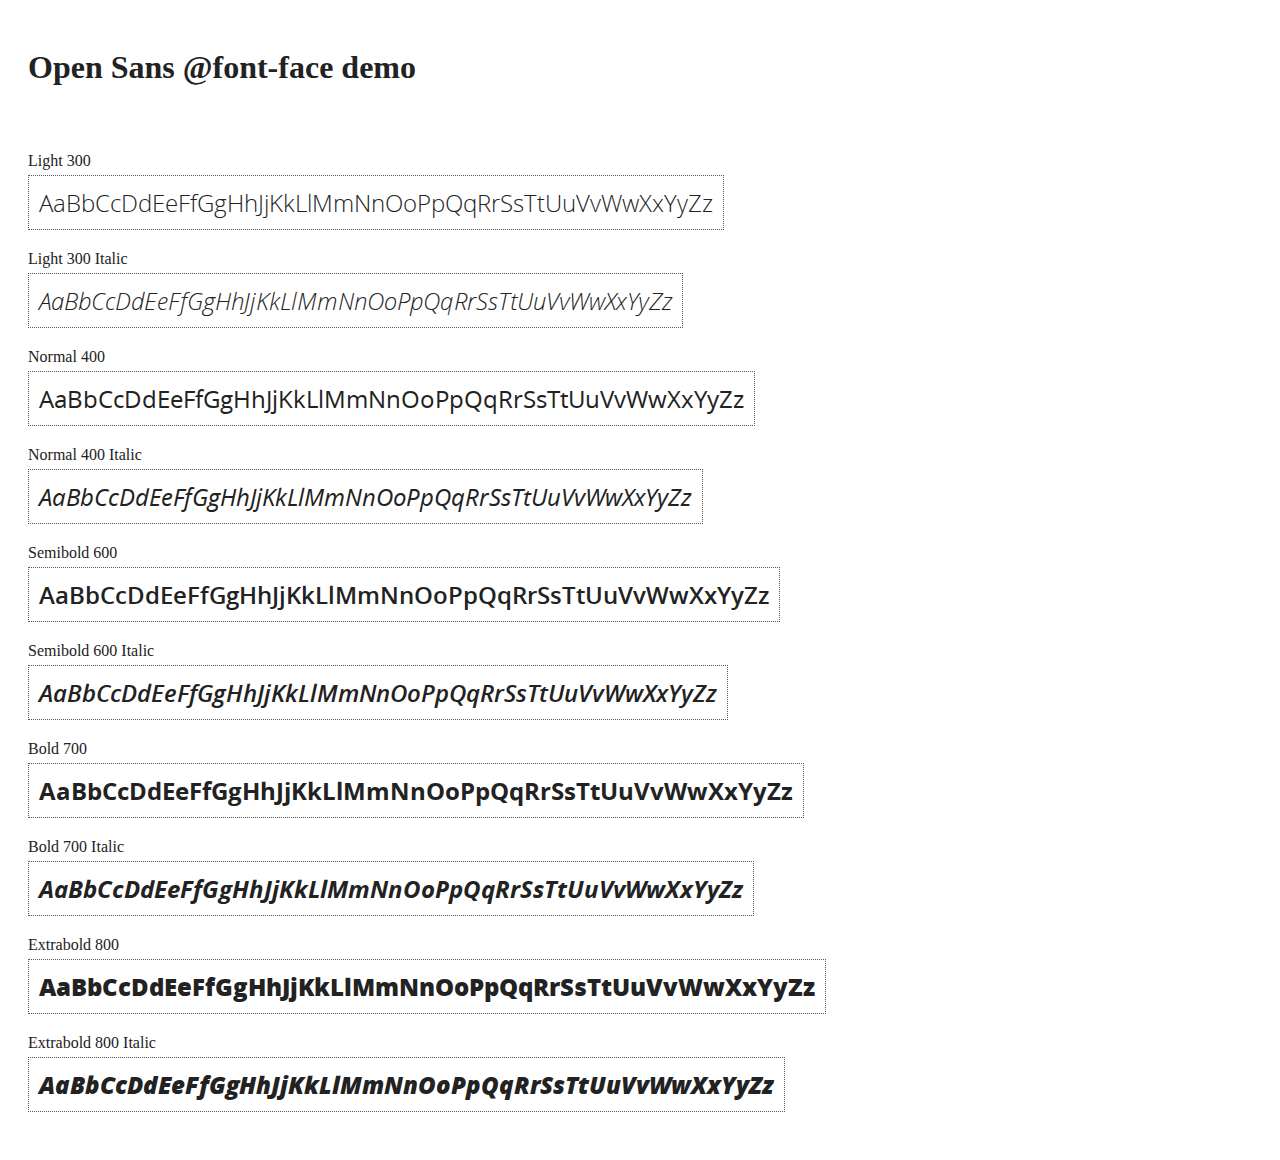
<file: src/main/webapp/angularjs/js/lib/angular-1.3.0-rc.3/docs/components/open-sans-fontface-1.0.4/index.html>
<!DOCTYPE html>
<html>
	<head>
		<title>Open Sans @font-face demo</title>
		<meta charset="UTF-8" />
		<link rel="stylesheet" href="open-sans.css" type="text/css" />
		<style>
		body {
			padding: 20px;
			color: #222;
			background: #fff;
		}

		span { display: block; }

		.font-demo {
			display: inline-block;
			margin: 5px 0 20px;
			padding: 10px;
			border: 1px dotted #555;
			font-family: 'Open Sans';
			font-size: 24px;
		}
		</style>
	</head>
	<body>
		<h1>Open Sans @font-face demo</h1>
		<div style="margin-bottom:20px">
			<iframe src="http://ghbtns.com/github-btn.html?user=FontFaceKit&amp;repo=open-sans&amp;type=watch&amp;count=true"
					style="width:110px;height:20px;border:0"></iframe>
			<iframe src="http://ghbtns.com/github-btn.html?user=FontFaceKit&amp;repo=open-sans&amp;type=fork&amp;count=true"
					style="width:95px;height:20px;border:0"></iframe>
		</div>

		<span>Light 300</span>
		<div class="font-demo" style="font-weight:300">
			AaBbCcDdEeFfGgHhJjKkLlMmNnOoPpQqRrSsTtUuVvWwXxYyZz
		</div>

		<span>Light 300 Italic</span>
		<div class="font-demo" style="font-weight:300;font-style:italic">
			AaBbCcDdEeFfGgHhJjKkLlMmNnOoPpQqRrSsTtUuVvWwXxYyZz
		</div>

		<span>Normal 400</span>
		<div class="font-demo">
			AaBbCcDdEeFfGgHhJjKkLlMmNnOoPpQqRrSsTtUuVvWwXxYyZz
		</div>

		<span>Normal 400 Italic</span>
		<div class="font-demo" style="font-style:italic">
			AaBbCcDdEeFfGgHhJjKkLlMmNnOoPpQqRrSsTtUuVvWwXxYyZz
		</div>

		<span>Semibold 600</span>
		<div class="font-demo" style="font-weight:600">
			AaBbCcDdEeFfGgHhJjKkLlMmNnOoPpQqRrSsTtUuVvWwXxYyZz
		</div>

		<span>Semibold 600 Italic</span>
		<div class="font-demo" style="font-weight:600;font-style:italic">
			AaBbCcDdEeFfGgHhJjKkLlMmNnOoPpQqRrSsTtUuVvWwXxYyZz
		</div>

		<span>Bold 700</span>
		<div class="font-demo" style="font-weight:700">
			AaBbCcDdEeFfGgHhJjKkLlMmNnOoPpQqRrSsTtUuVvWwXxYyZz
		</div>

		<span>Bold 700 Italic</span>
		<div class="font-demo" style="font-weight:700;font-style:italic">
			AaBbCcDdEeFfGgHhJjKkLlMmNnOoPpQqRrSsTtUuVvWwXxYyZz
		</div>

		<span>Extrabold 800</span>
		<div class="font-demo" style="font-weight:800">
			AaBbCcDdEeFfGgHhJjKkLlMmNnOoPpQqRrSsTtUuVvWwXxYyZz
		</div>

		<span>Extrabold 800 Italic</span>
		<div class="font-demo" style="font-weight:800;font-style:italic">
			AaBbCcDdEeFfGgHhJjKkLlMmNnOoPpQqRrSsTtUuVvWwXxYyZz
		</div>
	</body>
</html>
</file>
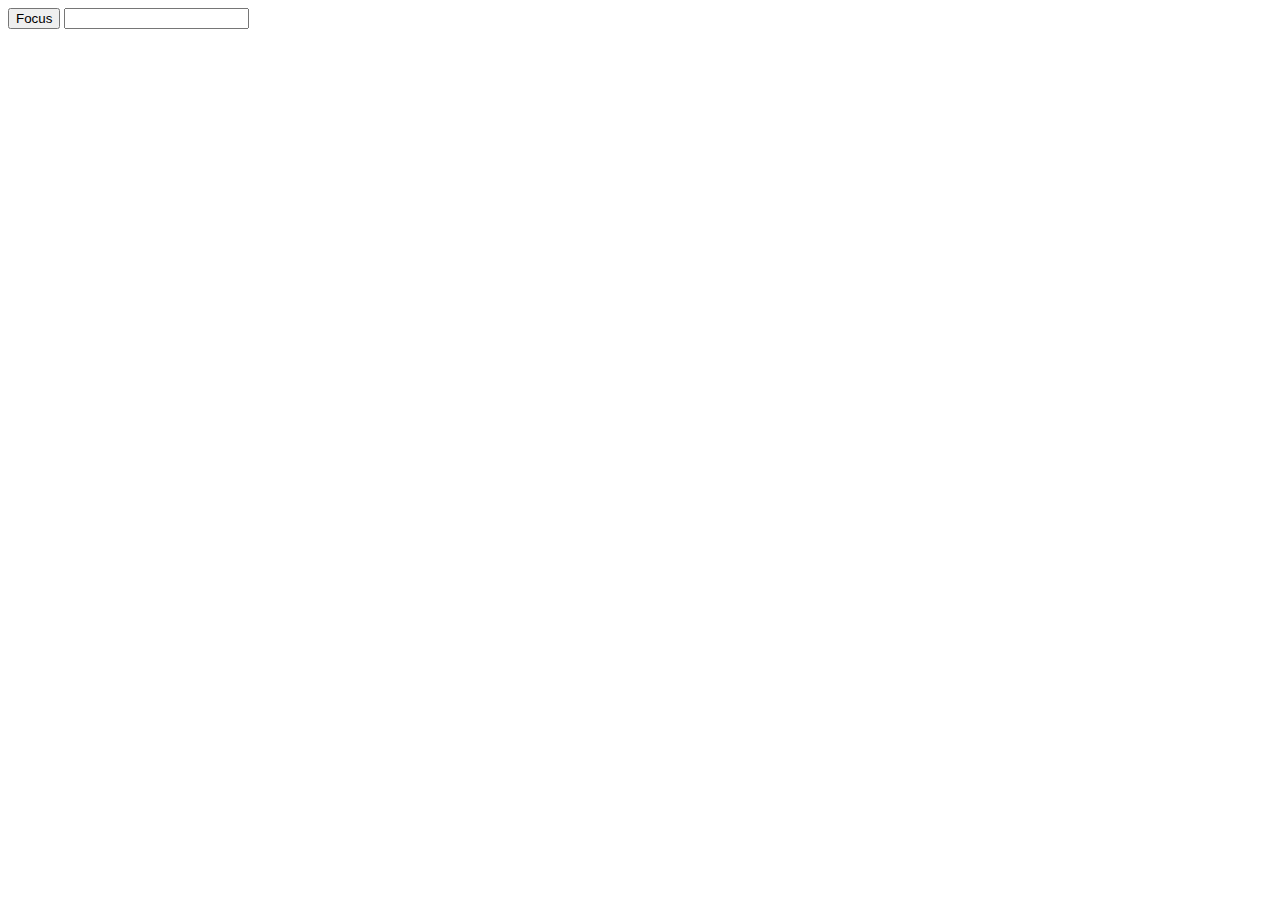
<file: src/main/webapp/angularjs/js/lib/angular-1.3.0-rc.3/docs/examples/example-error-$rootScope-inprog/index.html>
<!doctype html>
<html lang="en">
<head>
  <meta charset="UTF-8">
  <title>Example - example-error-$rootScope-inprog</title>
  

  <script src="../../../angular.min.js"></script>
  <script src="app.js"></script>
  

  
</head>
<body ng-app="app">
    <button ng-click="focusInput = true">Focus</button>
  <input ng-focus="count = count + 1" set-focus-if="focusInput" />
</body>
</html>
</file>
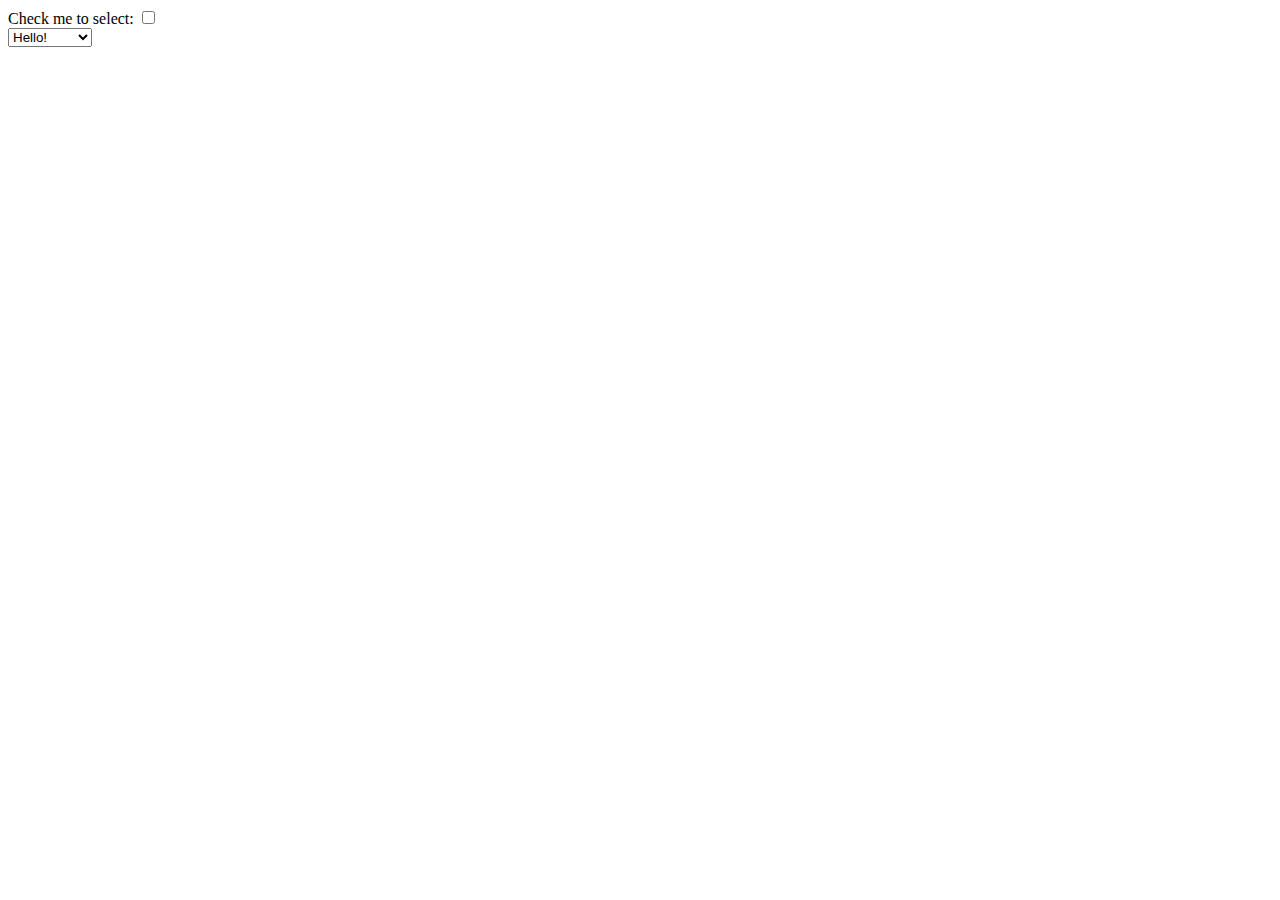
<file: src/main/webapp/angularjs/js/lib/angular-1.3.0-rc.3/docs/examples/example-example10/index.html>
<!doctype html>
<html lang="en">
<head>
  <meta charset="UTF-8">
  <title>Example - example-example10</title>
  

  <script src="../../../angular.min.js"></script>
  

  
</head>
<body ng-app="">
    Check me to select: <input type="checkbox" ng-model="selected"><br/>
  <select>
    <option>Hello!</option>
    <option id="greet" ng-selected="selected">Greetings!</option>
  </select>
</body>
</html>
</file>
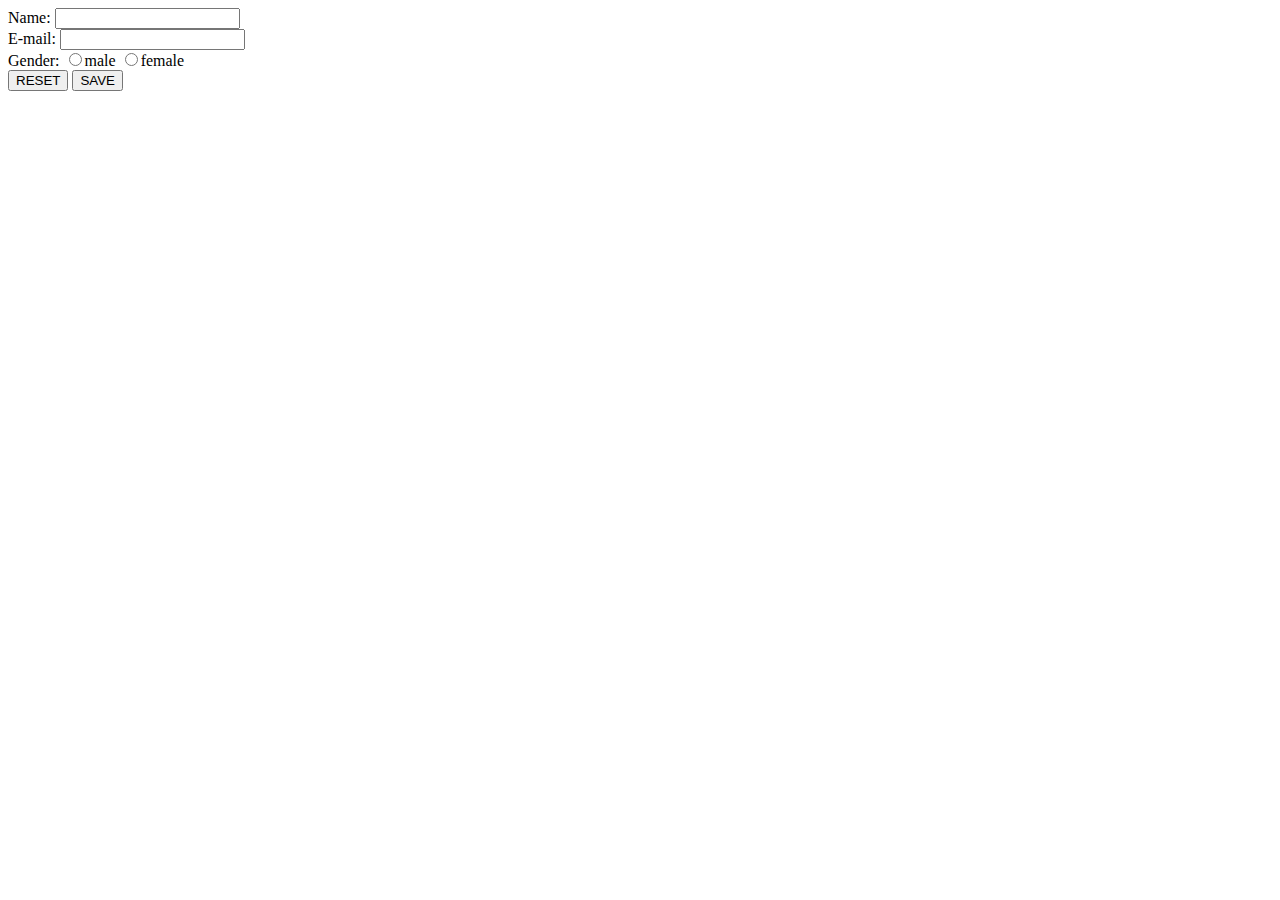
<file: src/main/webapp/angularjs/js/lib/angular-1.3.0-rc.3/docs/examples/example-example100/index.html>
<!doctype html>
<html lang="en">
<head>
  <meta charset="UTF-8">
  <title>Example - example-example100</title>
  

  <script src="../../../angular.min.js"></script>
  

  
</head>
<body ng-app="formExample">
    <div ng-controller="ExampleController">
    <form novalidate class="css-form">
      Name:
        <input type="text" ng-model="user.name" required /><br />
      E-mail: <input type="email" ng-model="user.email" required /><br />
      Gender: <input type="radio" ng-model="user.gender" value="male" />male
      <input type="radio" ng-model="user.gender" value="female" />female<br />
      <button ng-click="reset()">RESET</button>
      <button ng-click="update(user)">SAVE</button>
    </form>
  </div>

  <style type="text/css">
    .css-form input.ng-invalid.ng-dirty {
      background-color: #FA787E;
    }

    .css-form input.ng-valid.ng-dirty {
      background-color: #78FA89;
    }
  </style>

  <script>
    angular.module('formExample', [])
      .controller('ExampleController', ['$scope', function($scope) {
        $scope.master = {};

        $scope.update = function(user) {
          $scope.master = angular.copy(user);
        };

        $scope.reset = function() {
          $scope.user = angular.copy($scope.master);
        };

        $scope.reset();
      }]);
  </script>
</body>
</html>
</file>
<file: src/main/webapp/angularjs/js/lib/angular-1.3.0-rc.3/docs/components/open-sans-fontface-1.0.4/open-sans.css>
/* Open Sans @font-face kit */

/* BEGIN Light */
@font-face {
  font-family: 'Open Sans';
  src: url('fonts/Light/OpenSans-Light.eot');
  src: url('fonts/Light/OpenSans-Light.eot?#iefix') format('embedded-opentype'),
       url('fonts/Light/OpenSans-Light.woff') format('woff'),
       url('fonts/Light/OpenSans-Light.ttf') format('truetype'),
       url('fonts/Light/OpenSans-Light.svg#OpenSansLight') format('svg');
  font-weight: 300;
  font-style: normal;
}
/* END Light */

/* BEGIN Light Italic */
@font-face {
  font-family: 'Open Sans';
  src: url('fonts/LightItalic/OpenSans-LightItalic.eot');
  src: url('fonts/LightItalic/OpenSans-LightItalic.eot?#iefix') format('embedded-opentype'),
       url('fonts/LightItalic/OpenSans-LightItalic.woff') format('woff'),
       url('fonts/LightItalic/OpenSans-LightItalic.ttf') format('truetype'),
       url('fonts/LightItalic/OpenSans-LightItalic.svg#OpenSansLightItalic') format('svg');
  font-weight: 300;
  font-style: italic;
}
/* END Light Italic */

/* BEGIN Regular */
@font-face {
  font-family: 'Open Sans';
  src: url('fonts/Regular/OpenSans-Regular.eot');
  src: url('fonts/Regular/OpenSans-Regular.eot?#iefix') format('embedded-opentype'),
       url('fonts/Regular/OpenSans-Regular.woff') format('woff'),
       url('fonts/Regular/OpenSans-Regular.ttf') format('truetype'),
       url('fonts/Regular/OpenSans-Regular.svg#OpenSansRegular') format('svg');
  font-weight: normal;
  font-style: normal;
}
/* END Regular */

/* BEGIN Italic */
@font-face {
  font-family: 'Open Sans';
  src: url('fonts/Italic/OpenSans-Italic.eot');
  src: url('fonts/Italic/OpenSans-Italic.eot?#iefix') format('embedded-opentype'),
       url('fonts/Italic/OpenSans-Italic.woff') format('woff'),
       url('fonts/Italic/OpenSans-Italic.ttf') format('truetype'),
       url('fonts/Italic/OpenSans-Italic.svg#OpenSansItalic') format('svg');
  font-weight: normal;
  font-style: italic;
}
/* END Italic */

/* BEGIN Semibold */
@font-face {
  font-family: 'Open Sans';
  src: url('fonts/Semibold/OpenSans-Semibold.eot');
  src: url('fonts/Semibold/OpenSans-Semibold.eot?#iefix') format('embedded-opentype'),
       url('fonts/Semibold/OpenSans-Semibold.woff') format('woff'),
       url('fonts/Semibold/OpenSans-Semibold.ttf') format('truetype'),
       url('fonts/Semibold/OpenSans-Semibold.svg#OpenSansSemibold') format('svg');
  font-weight: 600;
  font-style: normal;
}
/* END Semibold */

/* BEGIN Semibold Italic */
@font-face {
  font-family: 'Open Sans';
  src: url('fonts/SemiboldItalic/OpenSans-SemiboldItalic.eot');
  src: url('fonts/SemiboldItalic/OpenSans-SemiboldItalic.eot?#iefix') format('embedded-opentype'),
       url('fonts/SemiboldItalic/OpenSans-SemiboldItalic.woff') format('woff'),
       url('fonts/SemiboldItalic/OpenSans-SemiboldItalic.ttf') format('truetype'),
       url('fonts/SemiboldItalic/OpenSans-SemiboldItalic.svg#OpenSansSemiboldItalic') format('svg');
  font-weight: 600;
  font-style: italic;
}
/* END Semibold Italic */

/* BEGIN Bold */
@font-face {
  font-family: 'Open Sans';
  src: url('fonts/Bold/OpenSans-Bold.eot');
  src: url('fonts/Bold/OpenSans-Bold.eot?#iefix') format('embedded-opentype'),
       url('fonts/Bold/OpenSans-Bold.woff') format('woff'),
       url('fonts/Bold/OpenSans-Bold.ttf') format('truetype'),
       url('fonts/Bold/OpenSans-Bold.svg#OpenSansBold') format('svg');
  font-weight: bold;
  font-style: normal;
}
/* END Bold */

/* BEGIN Bold Italic */
@font-face {
  font-family: 'Open Sans';
  src: url('fonts/BoldItalic/OpenSans-BoldItalic.eot');
  src: url('fonts/BoldItalic/OpenSans-BoldItalic.eot?#iefix') format('embedded-opentype'),
       url('fonts/BoldItalic/OpenSans-BoldItalic.woff') format('woff'),
       url('fonts/BoldItalic/OpenSans-BoldItalic.ttf') format('truetype'),
       url('fonts/BoldItalic/OpenSans-BoldItalic.svg#OpenSansBoldItalic') format('svg');
  font-weight: bold;
  font-style: italic;
}
/* END Bold Italic */

/* BEGIN Extrabold */
@font-face {
  font-family: 'Open Sans';
  src: url('fonts/ExtraBold/OpenSans-ExtraBold.eot');
  src: url('fonts/ExtraBold/OpenSans-ExtraBold.eot?#iefix') format('embedded-opentype'),
       url('fonts/ExtraBold/OpenSans-ExtraBold.woff') format('woff'),
       url('fonts/ExtraBold/OpenSans-ExtraBold.ttf') format('truetype'),
       url('fonts/ExtraBold/OpenSans-ExtraBold.svg#OpenSansExtrabold') format('svg');
  font-weight: 800;
  font-style: normal;
}
/* END Extrabold */

/* BEGIN Extrabold Italic */
@font-face {
  font-family: 'Open Sans';
  src: url('fonts/ExtraBoldItalic/OpenSans-ExtraBoldItalic.eot');
  src: url('fonts/ExtraBoldItalic/OpenSans-ExtraBoldItalic.eot?#iefix') format('embedded-opentype'),
       url('fonts/ExtraBoldItalic/OpenSans-ExtraBoldItalic.woff') format('woff'),
       url('fonts/ExtraBoldItalic/OpenSans-ExtraBoldItalic.ttf') format('truetype'),
       url('fonts/ExtraBoldItalic/OpenSans-ExtraBoldItalic.svg#OpenSansExtraboldItalic') format('svg');
  font-weight: 800;
  font-style: italic;
}
/* END Extrabold Italic */
</file>
